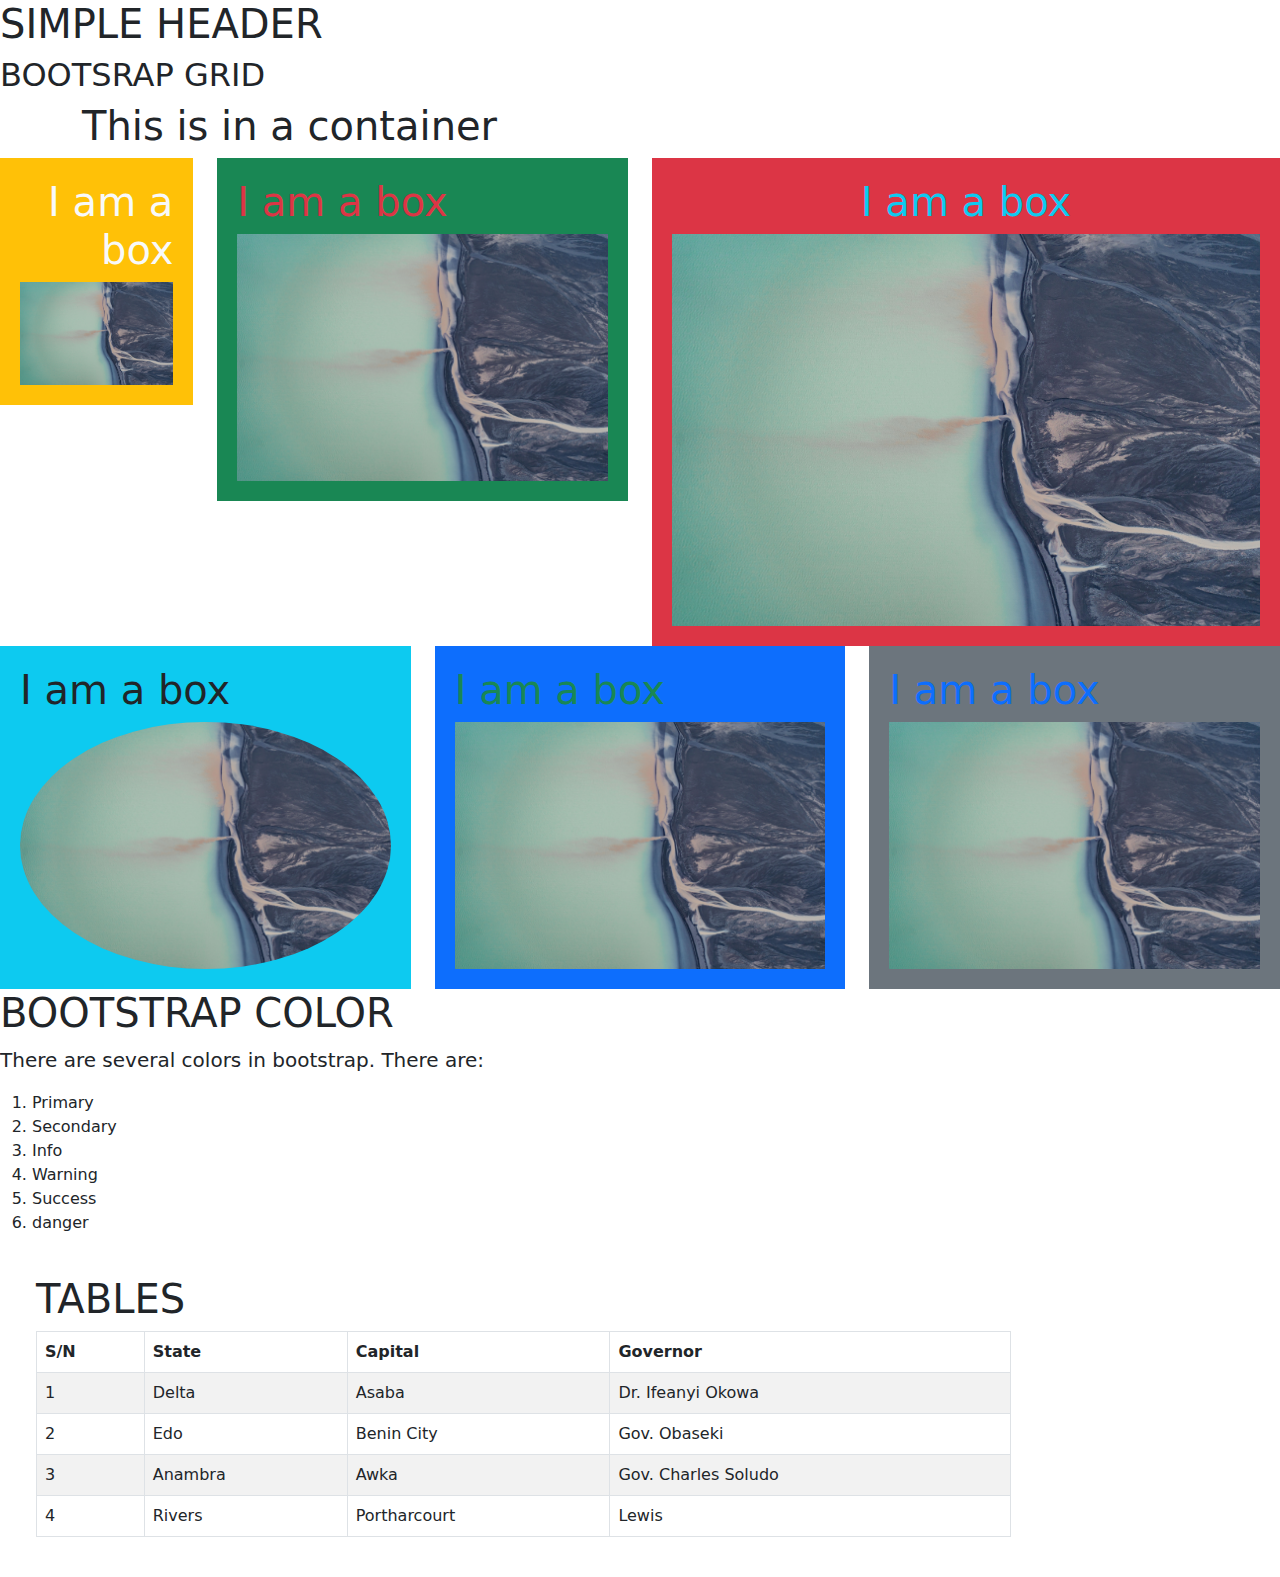
<file: index.html>
<!DOCTYPE html>
<html lang="en">
<head>
    <meta charset="UTF-8">
    <meta http-equiv="X-UA-Compatible" content="IE=edge">
    <meta name="viewport" content="width=device-width, initial-scale=1.0">
    <title>Bootstrap 1</title>
    <!-- CSS only -->
    <!-- <link href="https://cdn.jsdelivr.net/npm/bootstrap@5.2.2/dist/css/bootstrap.min.css" rel="stylesheet" integrity="sha384-Zenh87qX5JnK2Jl0vWa8Ck2rdkQ2Bzep5IDxbcnCeuOxjzrPF/et3URy9Bv1WTRi" crossorigin="anonymous"> -->
    <link rel="stylesheet" href="CSS/bootstrap.min.css">
    <link rel="stylesheet" href="style.css">
</head>
<body>
   <h1>SIMPLE HEADER</h1>
   <h2>BOOTSRAP GRID</h2>
   <div class="container">
    <h1>This is in a container</h1>
   </div>
   <div class="container-fluid-">
    <div class="row">
        <div class="col-2">
            <div class="box bg-warning">
                <h1 class="text-light text-end">I am a box</h1>
                <img src="landscape.jpg" alt="" class="img-fluid">
            </div>
        </div>
        <div class="col-4">
            <div class="box bg-success">
                <h1 class="text-danger text-start">I am a box</h1>
                <img src="landscape.jpg" alt="" class="img-fluid">
            </div>
        </div>
        <div class="col-6">
            <div class="box bg-danger">
                <h1 class="text-info text-center">I am a box</h1>
                <img src="landscape.jpg" alt="" class="img-fluid">
            </div>
        </div>
    </div>
    <div class="row">
        <div class="col-md-4 col-sm-12">
            <div class="box bg-info">
                <h1 class="text-seconday">I am a box</h1>
                <img src="landscape.jpg" alt="" class="img-fluid rounded-circle">
            </div>
        </div>
        <div class="col-md-4 col-sm-12">
            <div class="box bg-primary">
                <h1 class="text-success">I am a box</h1>
                <img src="landscape.jpg" alt="" class="img-fluid">
            </div>
        </div>
        <div class="col-md-4 col-sm-12">
            <div class="box bg-secondary">
                <h1 class="text-primary">I am a box</h1>
                <img src="landscape.jpg" alt="" class="img-fluid">
            </div>
        </div>
    </div>
    
        <h1>BOOTSTRAP COLOR</h1>
        <p class="lead">There are several colors in bootstrap. There are:</p>
        <ol>
            <li>Primary</li>
            <li>Secondary</li>
            <li>Info</li>
            <li>Warning</li>
            <li>Success</li>
            <li>danger</li>
        </ol>
    <div class="row container-fluid">
        <div class="col-10">
            <div class="p-4">
                <h1>TABLES</h1>
                <table class="table table-striped table-hover table-bordered table-responsive-md">
                    <thead>
                        <tr>
                            <th>S/N</th>
                            <th>State</th>
                            <th>Capital</th>
                            <th>Governor</th>
                        </tr>
                    </thead>
                    <tbody>
                        <tr>
                            <td>1</td>
                            <td>Delta</td>
                            <td>Asaba</td>
                            <td>Dr. Ifeanyi Okowa</td>
                        </tr>
                        <tr>
                            <td>2</td>
                            <td>Edo</td>
                            <td>Benin City</td>
                            <td>Gov. Obaseki</td>
                        </tr>
                        <tr>
                            <td>3</td>
                            <td>Anambra</td>
                            <td>Awka</td>
                            <td>Gov. Charles Soludo</td>
                        </tr>
                        <tr>
                            <td>4</td>
                            <td>Rivers</td>
                            <td>Portharcourt</td>
                            <td>Lewis</td>
                        </tr>
                    </tbody>
                </table>
            </div>
        </div>

    </div>
</div>
   
    
    
    
    <!-- JavaScript Bundle with Popper -->
    <!-- <script src="https://cdn.jsdelivr.net/npm/bootstrap@5.2.2/dist/js/bootstrap.bundle.min.js" integrity="sha384-OERcA2EqjJCMA+/3y+gxIOqMEjwtxJY7qPCqsdltbNJuaOe923+mo//f6V8Qbsw3" crossorigin="anonymous"></script> -->
    <script src="js/bootstrap.min.js"></script>
</body>
</html>
</file>
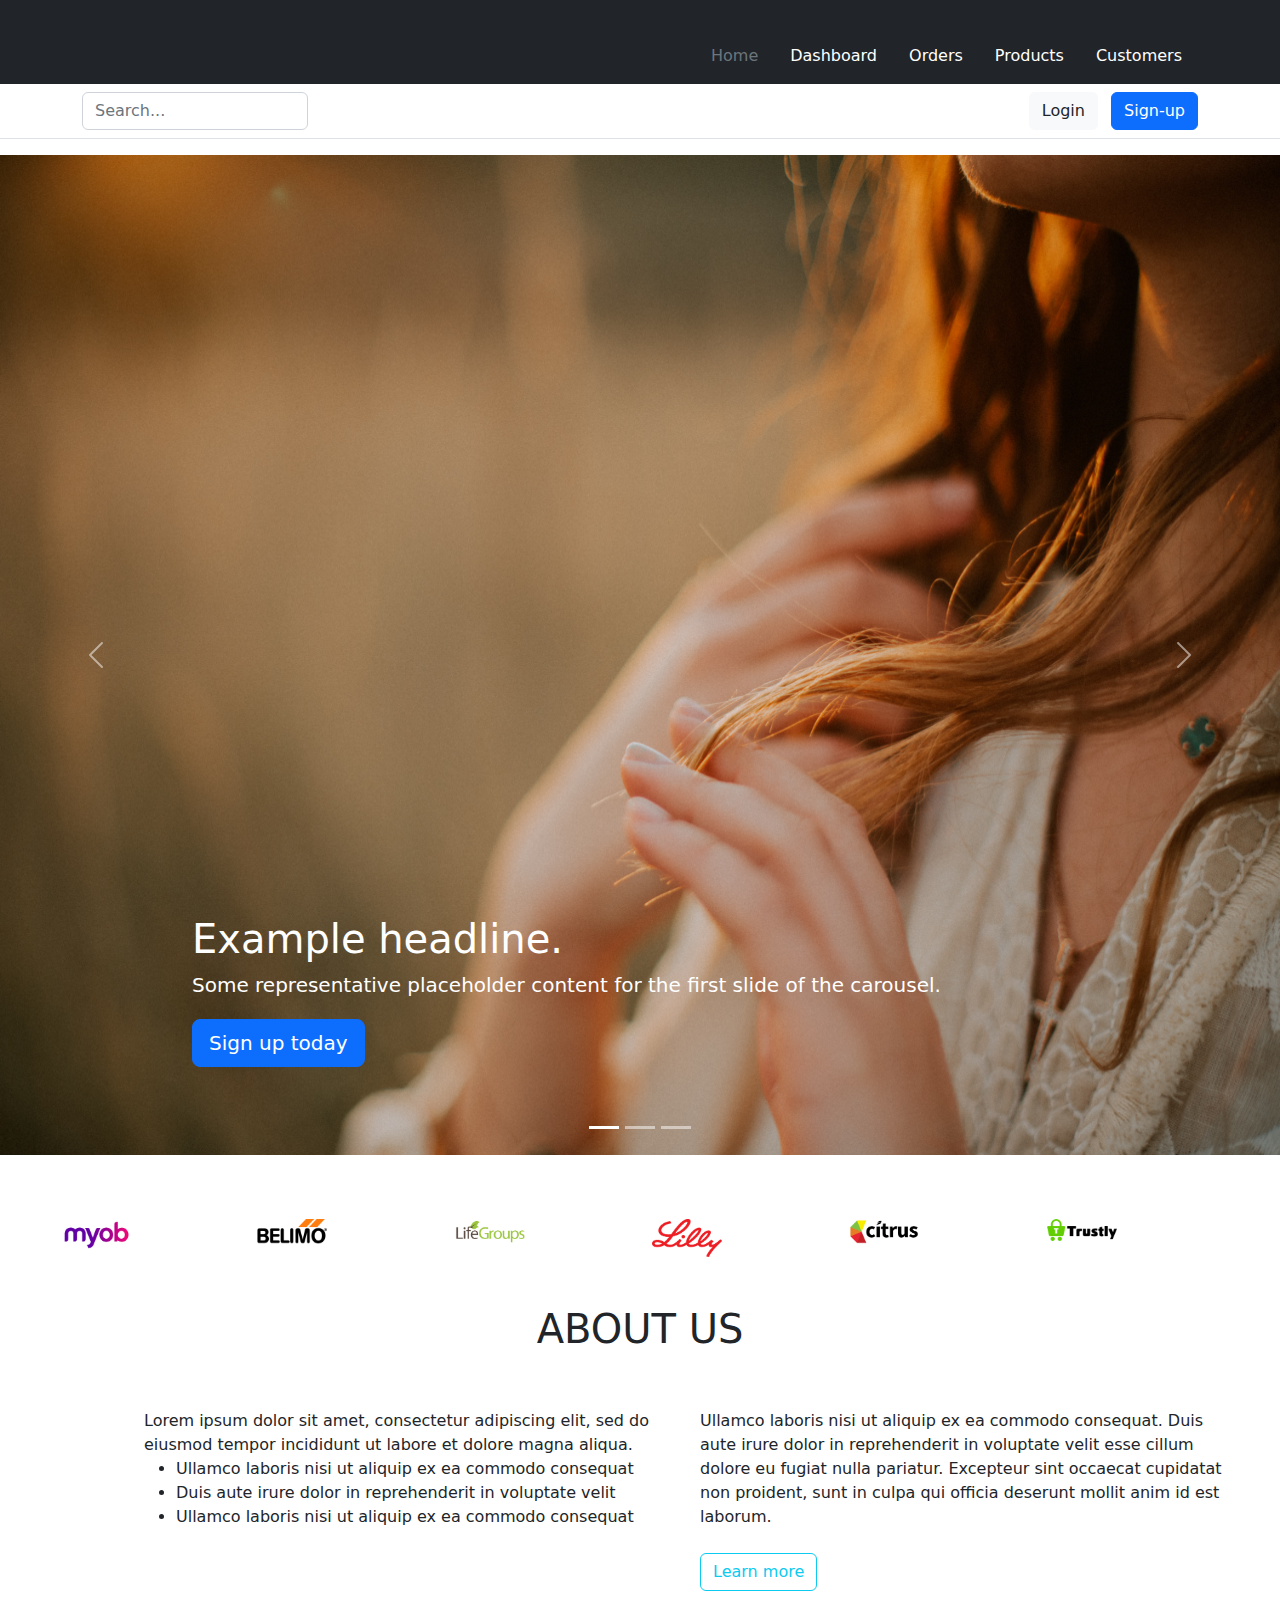
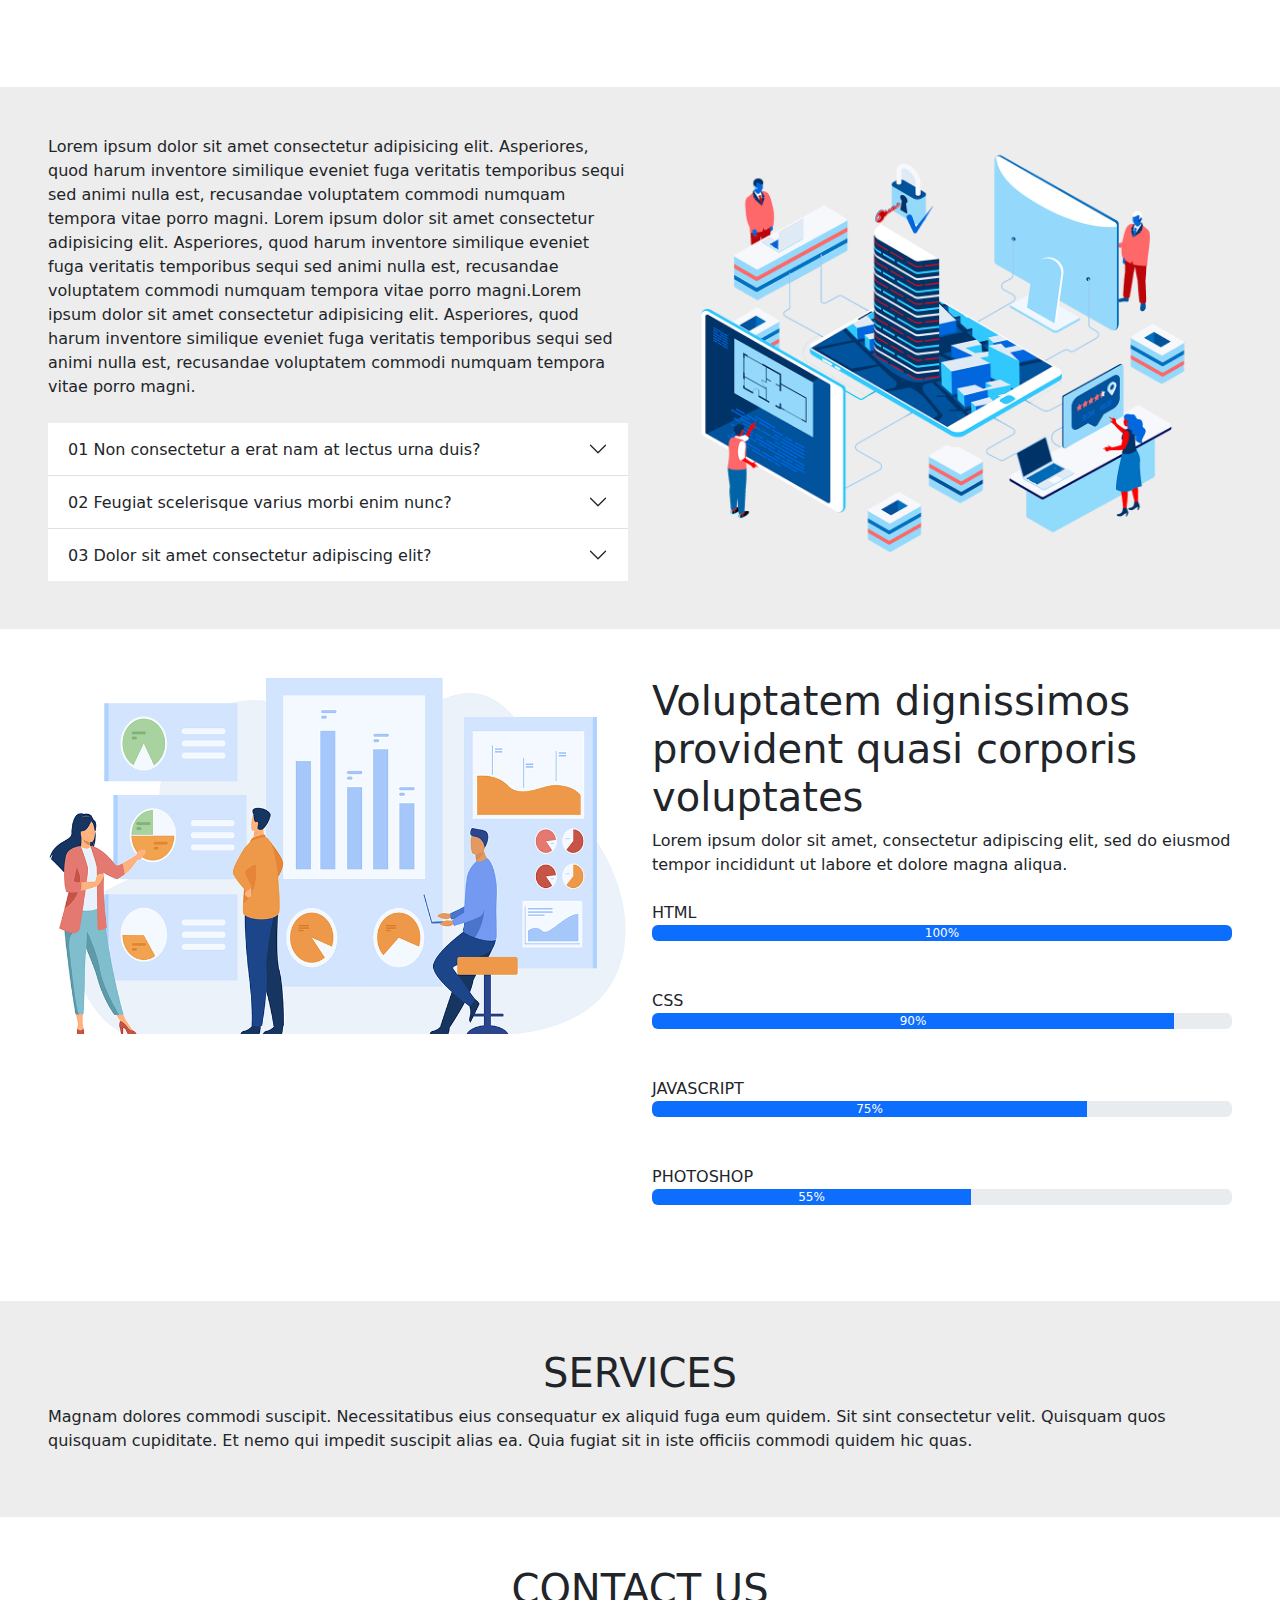
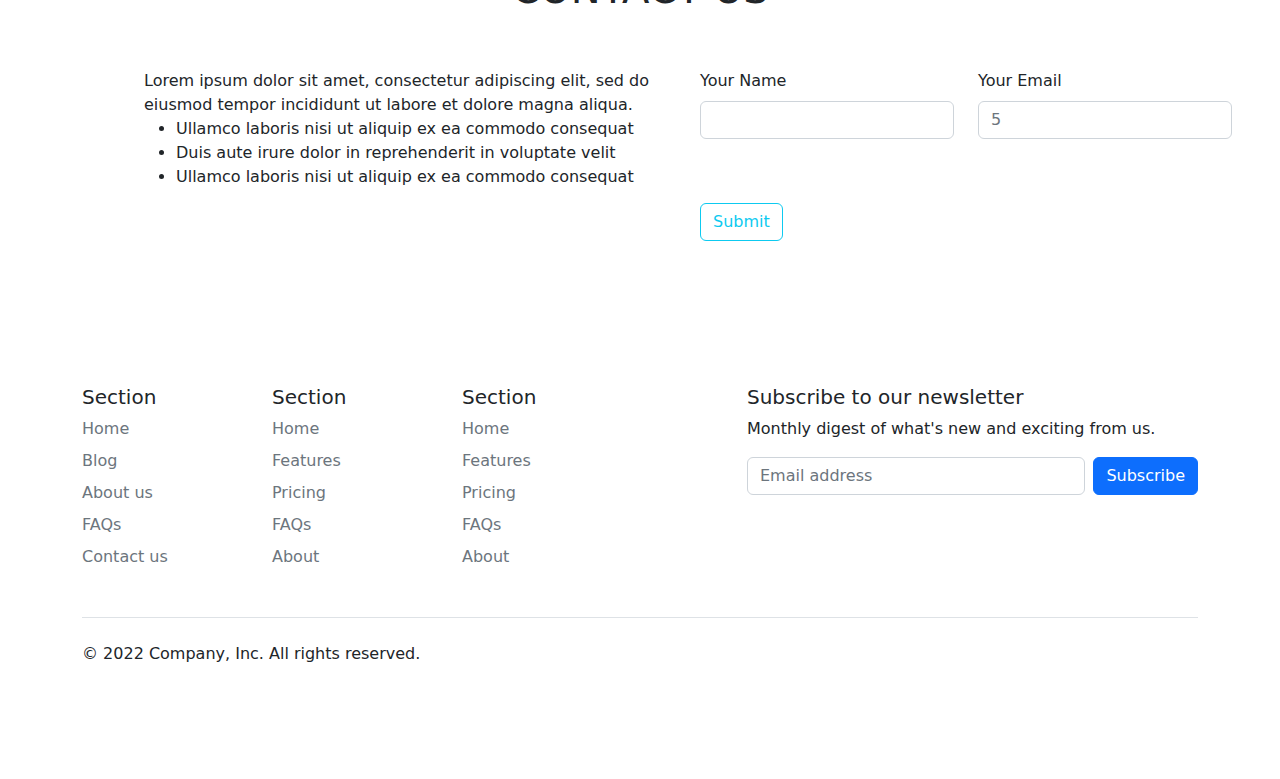
<file: bootstrap_classwork.html>
<html lang="en">
<head>
    <meta charset="UTF-8">
    <meta http-equiv="X-UA-Compatible" content="IE=edge">
    <meta name="viewport" content="width=device-width, initial-scale=1.0">
    <title>Landing Page</title>
    <link rel="stylesheet" href="/CSS/bootstrap.min.css">
    <link rel="stylesheet" href="style2.css">
</head>
<body>
    
    <!-- beginning of header -->
    <header>
        <div class="px-3 py-2 text-bg-dark">
          <div class="container">
            <div class="d-flex flex-wrap align-items-center justify-content-center justify-content-lg-start">
              <a href="/" class="d-flex align-items-center my-2 my-lg-0 me-lg-auto text-white text-decoration-none">
                <svg class="bi me-2" width="40" height="32" role="img" aria-label="Bootstrap"><use xlink:href="#bootstrap"/></svg>
              </a>
    
              <ul class="nav col-12 col-lg-auto my-2 justify-content-center my-md-0 text-small">
                <li>
                  <a href="#" class="nav-link text-secondary">
                    <svg class="bi d-block mx-auto mb-1" width="24" height="24"><use xlink:href="#home"/></svg>
                    Home
                  </a>
                </li>
                <li>
                  <a href="#" class="nav-link text-white">
                    <svg class="bi d-block mx-auto mb-1" width="24" height="24"><use xlink:href="#speedometer2"/></svg>
                    Dashboard
                  </a>
                </li>
                <li>
                  <a href="#" class="nav-link text-white">
                    <svg class="bi d-block mx-auto mb-1" width="24" height="24"><use xlink:href="#table"/></svg>
                    Orders
                  </a>
                </li>
                <li>
                  <a href="#" class="nav-link text-white">
                    <svg class="bi d-block mx-auto mb-1" width="24" height="24"><use xlink:href="#grid"/></svg>
                    Products
                  </a>
                </li>
                <li>
                  <a href="#" class="nav-link text-white">
                    <svg class="bi d-block mx-auto mb-1" width="24" height="24"><use xlink:href="#people-circle"/></svg>
                    Customers
                  </a>
                </li>
              </ul>
            </div>
          </div>
        </div>
        <div class="px-3 py-2 border-bottom mb-3">
          <div class="container d-flex flex-wrap justify-content-center">
            <form class="col-12 col-lg-auto mb-2 mb-lg-0 me-lg-auto" role="search">
              <input type="search" class="form-control" placeholder="Search..." aria-label="Search">
            </form>
    
            <div class="text-end">
              <button type="button" class="btn btn-light text-dark me-2">Login</button>
              <button type="button" class="btn btn-primary">Sign-up</button>
            </div>
          </div>
        </div>
    </header>
    <!-- ending of header -->

    <!-- beginning of carousel -->
    <div id="myCarousel" class="carousel slide" data-bs-ride="carousel">
        <div class="carousel-indicators">
          <button type="button" data-bs-target="#myCarousel" data-bs-slide-to="0" class="active" aria-current="true" aria-label="Slide 1"></button>
          <button type="button" data-bs-target="#myCarousel" data-bs-slide-to="1" aria-label="Slide 2"></button>
          <button type="button" data-bs-target="#myCarousel" data-bs-slide-to="2" aria-label="Slide 3"></button>
        </div>
        <div class="carousel-inner">
          <div class="carousel-item active">
            <!-- <svg class="bd-placeholder-img" width="100%" height="100%" xmlns="http://www.w3.org/2000/svg" aria-hidden="true" preserveAspectRatio="xMidYMid slice" focusable="false"><rect width="100%" height="100%" fill="#777"/></svg> -->
            <img src="/images/slide2.jpg" alt="" class="bd-placeholder-img" width="100%" height="100%">
    
            <div class="container">
              <div class="carousel-caption text-start">
                <h1>Example headline.</h1>
                <p>Some representative placeholder content for the first slide of the carousel.</p>
                <p><a class="btn btn-lg btn-primary" href="#">Sign up today</a></p>
              </div>
            </div>
          </div>
          <div class="carousel-item">
            <!-- <svg class="bd-placeholder-img" width="100%" height="100%" xmlns="http://www.w3.org/2000/svg" aria-hidden="true" preserveAspectRatio="xMidYMid slice" focusable="false"><rect width="100%" height="100%" fill="#777"/></svg> -->
            <img src="/images/slide4.jpg" alt="" class="bd-placeholder-img" width="100%" height="100%">
    
            <div class="container">
              <div class="carousel-caption">
                <h1>Another example headline.</h1>
                <p>Some representative placeholder content for the second slide of the carousel.</p>
                <p><a class="btn btn-lg btn-primary" href="#">Learn more</a></p>
              </div>
            </div>
          </div>
          <div class="carousel-item">
            <!-- <svg class="bd-placeholder-img" width="100%" height="100%" xmlns="http://www.w3.org/2000/svg" aria-hidden="true" preserveAspectRatio="xMidYMid slice" focusable="false"><rect width="100%" height="100%" fill="#777"/></svg> -->
            <img src="/images/slide1.jpg" alt="" class="bd-placeholder-img" width="100%" height="100%">
    
            <div class="container">
              <div class="carousel-caption text-end">
                <h1>One more for good measure.</h1>
                <p>Some representative placeholder content for the third slide of this carousel.</p>
                <p><a class="btn btn-lg btn-primary" href="#">Browse gallery</a></p>
              </div>
            </div>
          </div>
        </div>
        <button class="carousel-control-prev" type="button" data-bs-target="#myCarousel" data-bs-slide="prev">
          <span class="carousel-control-prev-icon" aria-hidden="true"></span>
          <span class="visually-hidden">Previous</span>
        </button>
        <button class="carousel-control-next" type="button" data-bs-target="#myCarousel" data-bs-slide="next">
          <span class="carousel-control-next-icon" aria-hidden="true"></span>
          <span class="visually-hidden">Next</span>
        </button>
    </div>
    <!-- ending of carousel -->

    <!-- beginning of sponsors -->
    <div class="container-fluid">
      <div class="row px-5">
          <div class="col-md-2 col-sm-6">
            <img src="/images/myob.png" alt="" class="img-fluid" width="70px">
          </div>
          <div class="col-md-2 col-sm-6">
            <img src="/images/belimo.png" alt="" class="img-fluid" width="70px">
          </div>
          <div class="col-md-2 col-sm-6">
            <img src="/images/lifegroups.png" alt="" class="img-fluid" width="70px">
          </div>
          <div class="col-md-2 col-sm-6">
            <img src="/images/lilly.png" alt="" class="img-fluid" width="70px">
          </div>
          <div class="col-md-2 col-sm-6">
            <img src="/images/citrus.png" alt="" class="img-fluid" width="70px">
          </div>
          <div class="col-md-2 col-sm-6">
            <img src="/images/trusty.png" alt="" class="img-fluid" width="70px">
          </div>
      </div>
    </div>
    <!-- ending of sponsors -->

    <!-- ABOUT US -->
    <div class="container-fluid p-5">
      <div class="row">
        <div class="col-md-12 col-sm-12">
          <h1 class="text-center">ABOUT US</h1>
        </div>
        <div class="row ms-5 p-5">
          <div class="col-md-6 col-sm-12">
            Lorem ipsum dolor sit amet, consectetur adipiscing elit, sed do eiusmod tempor incididunt ut labore et dolore magna aliqua.
            <ul>
             <li>Ullamco laboris nisi ut aliquip ex ea commodo consequat</li>
            <li>Duis aute irure dolor in reprehenderit in voluptate velit</li>
            <li>Ullamco laboris nisi ut aliquip ex ea commodo consequat</li>
            </ul>
          </div>
          <div class="col-md-6 col-sm-12">
            Ullamco laboris nisi ut aliquip ex ea commodo consequat. Duis aute irure dolor in reprehenderit in voluptate velit esse cillum dolore eu fugiat nulla pariatur. Excepteur sint occaecat cupidatat non proident, sunt in culpa qui officia deserunt mollit anim id est laborum.<br><br>
            <button class="btn btn-outline-info">Learn more</button>
          </div>
        </div>
      </div>
    </div>
    <!-- ABOUT US -->

    <!-- BEGINNING COMPANY WORKSPACE -->
    <div class="container-fluid bg p-5">
      <div class="row">
        <div class="col-md-6 col-sm-12">
          Lorem ipsum dolor sit amet consectetur adipisicing elit. Asperiores, quod harum inventore similique eveniet fuga veritatis temporibus sequi sed animi nulla est, recusandae voluptatem commodi numquam tempora vitae porro magni.
          Lorem ipsum dolor sit amet consectetur adipisicing elit. Asperiores, quod harum inventore similique eveniet fuga veritatis temporibus sequi sed animi nulla est, recusandae voluptatem commodi numquam tempora vitae porro magni.Lorem ipsum dolor sit amet consectetur adipisicing elit. Asperiores, quod harum inventore similique eveniet fuga veritatis temporibus sequi sed animi nulla est, recusandae voluptatem commodi numquam tempora vitae porro magni.<br><br>
          <div class="accordion accordion-flush" id="accordionFlushExample">
            <div class="accordion-item">
              <h2 class="accordion-header" id="flush-headingOne">
                <button class="accordion-button collapsed" type="button" data-bs-toggle="collapse" data-bs-target="#flush-collapseOne" aria-expanded="false" aria-controls="flush-collapseOne">
                  01 Non consectetur a erat nam at lectus urna duis? 
                </button>
              </h2>
              <div id="flush-collapseOne" class="accordion-collapse collapse" aria-labelledby="flush-headingOne" data-bs-parent="#accordionFlushExample">
                <div class="accordion-body">Feugiat pretium nibh ipsum consequat. Tempus iaculis urna id volutpat lacus laoreet non curabitur gravida. Venenatis lectus magna fringilla urna porttitor rhoncus dolor purus non</div>
              </div>
            </div>
            <div class="accordion-item">
              <h2 class="accordion-header" id="flush-headingTwo">
                <button class="accordion-button collapsed" type="button" data-bs-toggle="collapse" data-bs-target="#flush-collapseTwo" aria-expanded="false" aria-controls="flush-collapseTwo">
                  02 Feugiat scelerisque varius morbi enim nunc? 
                </button>
              </h2>
              <div id="flush-collapseTwo" class="accordion-collapse collapse" aria-labelledby="flush-headingTwo" data-bs-parent="#accordionFlushExample">
                <div class="accordion-body">Placeholder content for this accordion, which is intended to demonstrate the <code>.accordion-flush</code> class. This is the second item's accordion body. Let's imagine this being filled with some actual content.</div>
              </div>
            </div>
            <div class="accordion-item">
              <h2 class="accordion-header" id="flush-headingThree">
                <button class="accordion-button collapsed" type="button" data-bs-toggle="collapse" data-bs-target="#flush-collapseThree" aria-expanded="false" aria-controls="flush-collapseThree">
                  03 Dolor sit amet consectetur adipiscing elit? 
                </button>
              </h2>
              <div id="flush-collapseThree" class="accordion-collapse collapse" aria-labelledby="flush-headingThree" data-bs-parent="#accordionFlushExample">
                <div class="accordion-body">Placeholder content for this accordion, which is intended to demonstrate the <code>.accordion-flush</code> class. This is the third item's accordion body. Nothing more exciting happening here in terms of content, but just filling up the space to make it look, at least at first glance, a bit more representative of how this would look in a real-world application.</div>
              </div>
            </div>
          </div>
        </div>
        <div class="col-md-6 col-sm-12">
          <img src="/images/why-us.png" alt="" class="img-fluid">
        </div>
      </div>
    </div>
    <!-- ENDING COMPANY WORKSPACE -->

    <div class="container-fluid p-5">
      <div class="row">
        <div class="col-md-6 col-sm-12">
          <img src="/images/progress_bar.png" alt="" class="img-fluid">
        </div>
        <div class="col-md-6 col-sm-12">
          <h1>Voluptatem dignissimos provident quasi corporis voluptates</h1>

          Lorem ipsum dolor sit amet, consectetur adipiscing elit, sed do eiusmod tempor incididunt ut labore et dolore magna aliqua.<br><br>
          HTML
          <div class="progress mb-5">
            <div class="progress-bar" role="progressbar" aria-label="Example with label" style="width: 100%;" aria-valuenow="100" aria-valuemin="0" aria-valuemax="100">100%</div>
          </div>
          CSS
          <div class="progress mb-5">
            <div class="progress-bar" role="progressbar" aria-label="Example with label" style="width: 90%;" aria-valuenow="90" aria-valuemin="0" aria-valuemax="100">90%</div>
          </div>
          JAVASCRIPT
          <div class="progress mb-5">
            <div class="progress-bar" role="progressbar" aria-label="Example with label" style="width: 75%;" aria-valuenow="75" aria-valuemin="0" aria-valuemax="100">75%</div>
          </div>
          PHOTOSHOP
          <div class="progress mb-5">
            <div class="progress-bar" role="progressbar" aria-label="Example with label" style="width: 55%;" aria-valuenow="55" aria-valuemin="0" aria-valuemax="100">55%</div>
          </div>
        </div>
      </div>
    </div>

    <!-- SERVICES -->
    <div class="container-fluid p-5 bg">
      <div class="row">
        <div class="col-md-12 col-sm-12">
          <h1 class="text-center">SERVICES</h1>
          <P>Magnam dolores commodi suscipit. Necessitatibus eius consequatur ex aliquid fuga eum quidem. Sit sint consectetur velit. Quisquam quos quisquam cupiditate. Et nemo qui impedit suscipit alias ea. Quia fugiat sit in iste officiis commodi quidem hic quas.</P>
        </div>
      </div>
    </div>
    <!-- SERVICES -->

    <div class="container-fluid p-5">
      <div class="row">
        <div class="col-md-12 col-sm-12">
          <h1 class="text-center">CONTACT US</h1>
        </div>
        <div class="row ms-5 p-5">
          <div class="col-md-6 col-sm-12">
            Lorem ipsum dolor sit amet, consectetur adipiscing elit, sed do eiusmod tempor incididunt ut labore et dolore magna aliqua.
            <ul>
             <li>Ullamco laboris nisi ut aliquip ex ea commodo consequat</li>
            <li>Duis aute irure dolor in reprehenderit in voluptate velit</li>
            <li>Ullamco laboris nisi ut aliquip ex ea commodo consequat</li>
            </ul>
          </div>
          <div class="col-md-6 col-sm-12">
            <div class="row">
              <div class="col-md-6">
                <div class="mb-3">
                  <label for="name" class="form-label">Your Name</label>
                  <input type="name" class="form-control" id="name" name="name" placeholder="">
              </div>
              </div>
              <div class="col-md-6">
                <div class="mb-3">
                  <label for="email" class="form-label">Your Email</label>
                  <input type="email" class="form-control" id="email" name="name" placeholder="5">
              </div>
              </div>
            </div>
            <br><br>
            <button class="btn btn-outline-info">Submit</button>
          </div>
        </div>
      </div>
    </div>

    <!-- beginning of footer -->
    <div class="container">
        <footer class="py-5">
          <div class="row">
            <div class="col-6 col-md-2 mb-3">
              <h5>Section</h5>
              <ul class="nav flex-column">
                <li class="nav-item mb-2"><a href="#" class="nav-link p-0 text-muted">Home</a></li>
                <li class="nav-item mb-2"><a href="#" class="nav-link p-0 text-muted">Blog</a></li>
                <li class="nav-item mb-2"><a href="#" class="nav-link p-0 text-muted">About us</a></li>
                <li class="nav-item mb-2"><a href="#" class="nav-link p-0 text-muted">FAQs</a></li>
                <li class="nav-item mb-2"><a href="#" class="nav-link p-0 text-muted">Contact us</a></li>
              </ul>
            </div>
      
            <div class="col-6 col-md-2 mb-3">
              <h5>Section</h5>
              <ul class="nav flex-column">
                <li class="nav-item mb-2"><a href="#" class="nav-link p-0 text-muted">Home</a></li>
                <li class="nav-item mb-2"><a href="#" class="nav-link p-0 text-muted">Features</a></li>
                <li class="nav-item mb-2"><a href="#" class="nav-link p-0 text-muted">Pricing</a></li>
                <li class="nav-item mb-2"><a href="#" class="nav-link p-0 text-muted">FAQs</a></li>
                <li class="nav-item mb-2"><a href="#" class="nav-link p-0 text-muted">About</a></li>
              </ul>
            </div>
      
            <div class="col-6 col-md-2 mb-3">
              <h5>Section</h5>
              <ul class="nav flex-column">
                <li class="nav-item mb-2"><a href="#" class="nav-link p-0 text-muted">Home</a></li>
                <li class="nav-item mb-2"><a href="#" class="nav-link p-0 text-muted">Features</a></li>
                <li class="nav-item mb-2"><a href="#" class="nav-link p-0 text-muted">Pricing</a></li>
                <li class="nav-item mb-2"><a href="#" class="nav-link p-0 text-muted">FAQs</a></li>
                <li class="nav-item mb-2"><a href="#" class="nav-link p-0 text-muted">About</a></li>
              </ul>
            </div>
      
            <div class="col-md-5 offset-md-1 mb-3">
              <form>
                <h5>Subscribe to our newsletter</h5>
                <p>Monthly digest of what's new and exciting from us.</p>
                <div class="d-flex flex-column flex-sm-row w-100 gap-2">
                  <label for="newsletter1" class="visually-hidden">Email address</label>
                  <input id="newsletter1" type="text" class="form-control" placeholder="Email address">
                  <button class="btn btn-primary" type="button">Subscribe</button>
                </div>
              </form>
            </div>
          </div>
      
          <div class="d-flex flex-column flex-sm-row justify-content-between py-4 my-4 border-top">
            <p>&copy; 2022 Company, Inc. All rights reserved.</p>
            <ul class="list-unstyled d-flex">
              <li class="ms-3"><a class="link-dark" href="#"><svg class="bi" width="24" height="24"><use xlink:href="#twitter"/></svg></a></li>
              <li class="ms-3"><a class="link-dark" href="#"><svg class="bi" width="24" height="24"><use xlink:href="#instagram"/></svg></a></li>
              <li class="ms-3"><a class="link-dark" href="#"><svg class="bi" width="24" height="24"><use xlink:href="#facebook"/></svg></a></li>
            </ul>
          </div>
        </footer>
    </div>
    <!-- ending of footer -->
</body>
<script src="/js/bootstrap.min.js"></script>
</html>
</file>
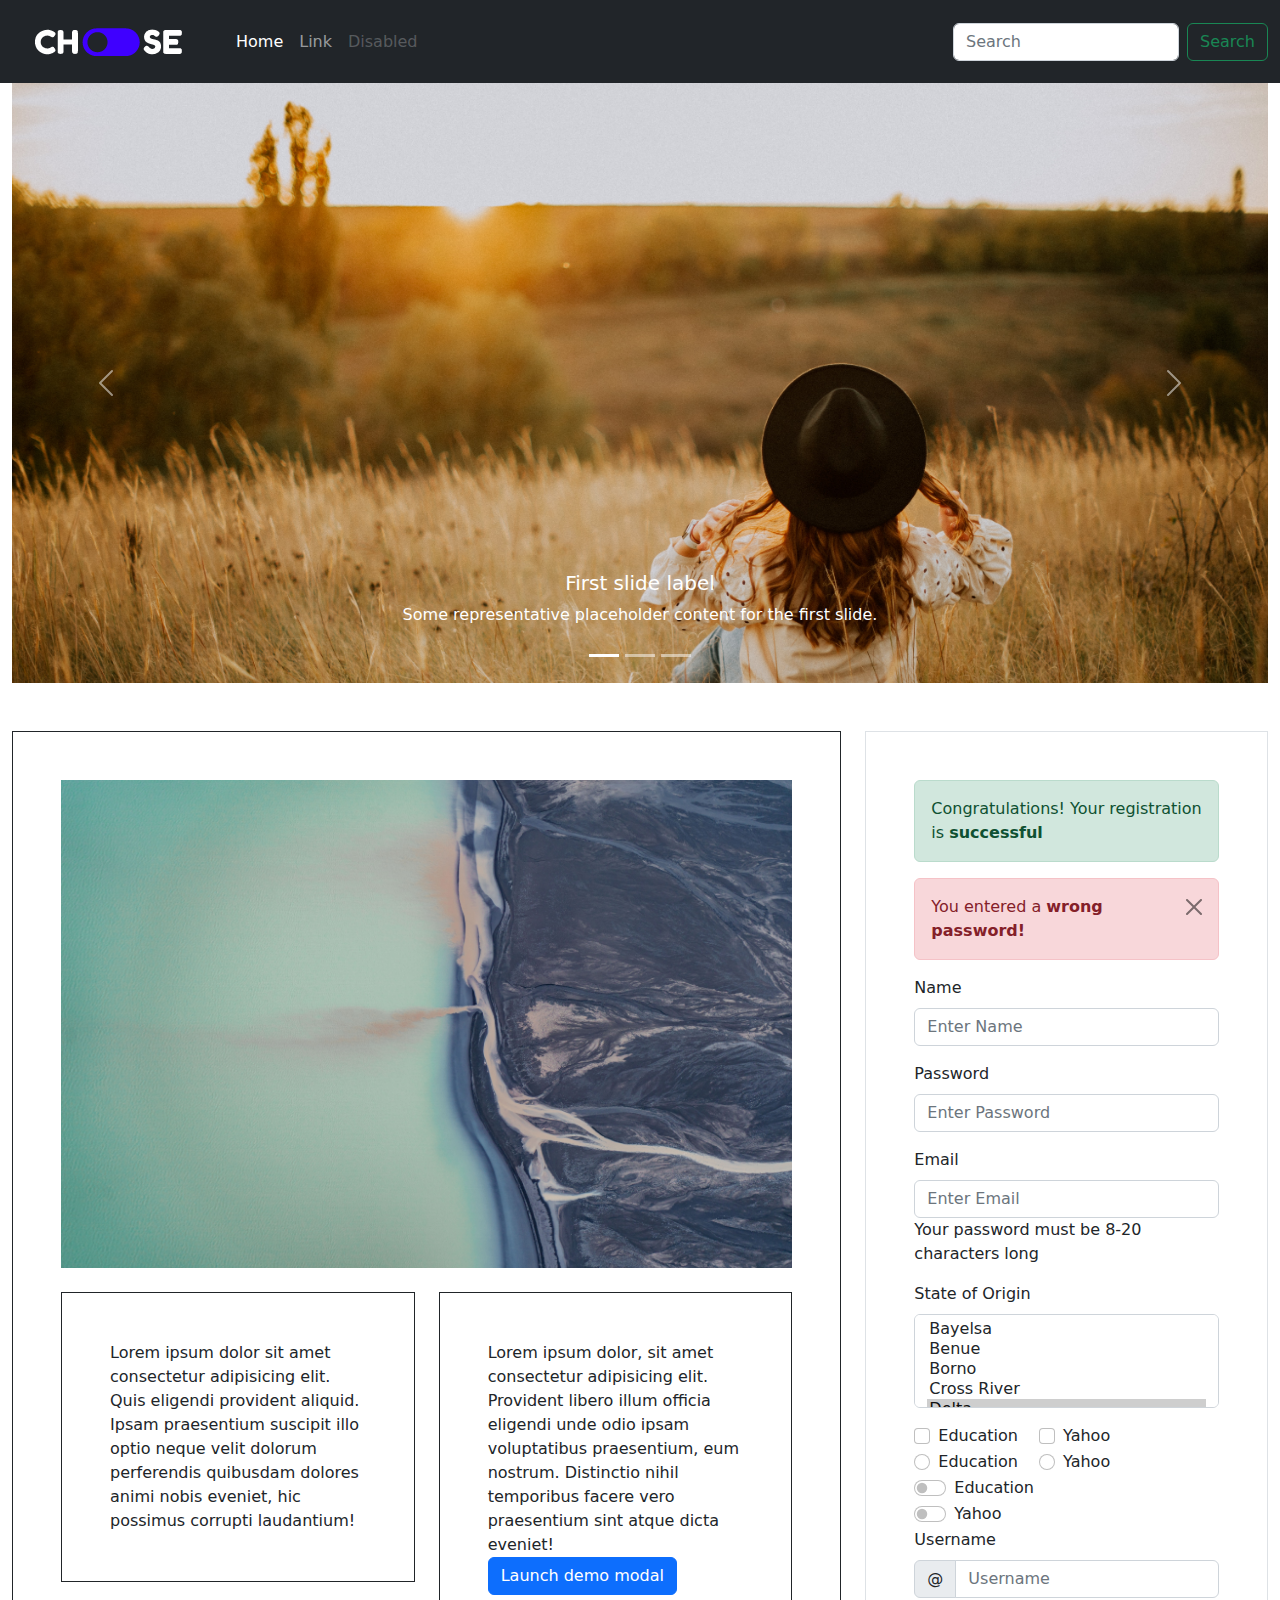
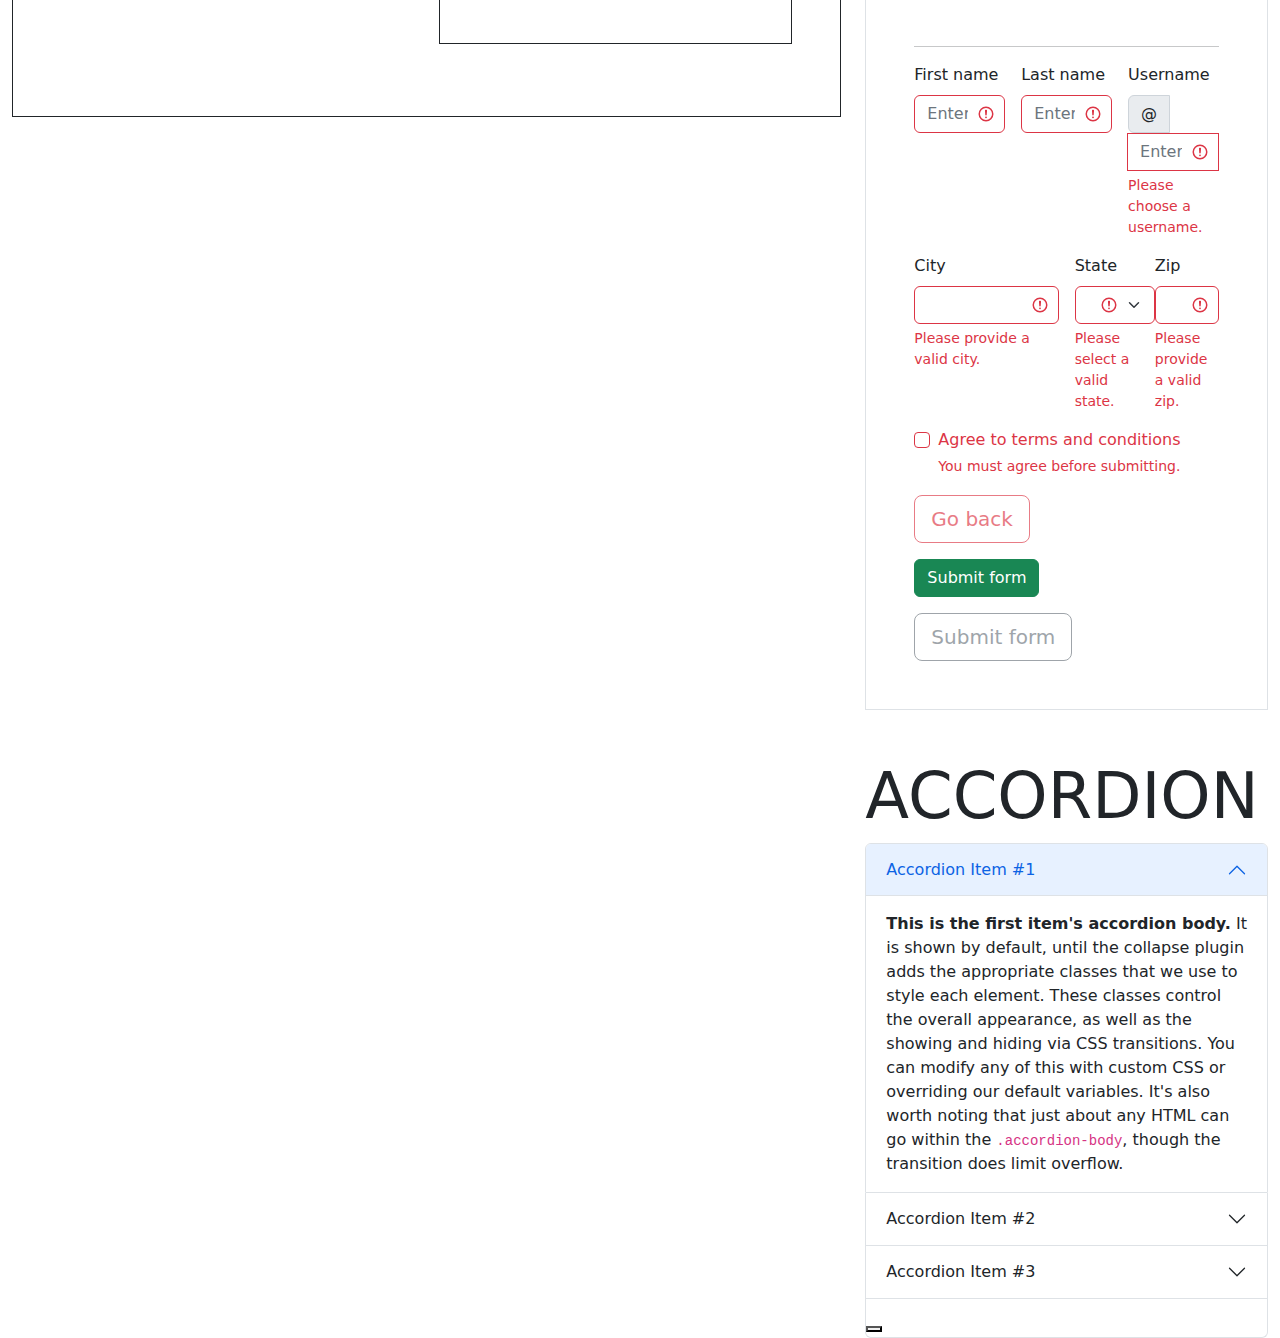
<file: bootstrap_layout.html>
<!DOCTYPE html>
<html lang="en">
<head>
    <meta charset="UTF-8">
    <meta http-equiv="X-UA-Compatible" content="IE=edge">
    <meta name="viewport" content="width=device-width, initial-scale=1.0">
    <title>Bootstrap Layout</title>
    <link rel="stylesheet" href="/CSS/bootstrap.min.css">
    <link rel="stylesheet" href="carousel_adjustment.css">
</head>
<body>
  
    <div class="container-fluid">
            <div class="row">

              <!-- beginning of modal -->

              <!-- Modal -->
              <div class="modal fade" id="exampleModal" tabindex="-1" aria-labelledby="exampleModalLabel" aria-hidden="true">
                <div class="modal-dialog">
                  <div class="modal-content">
                    <div class="modal-header">
                      <h1 class="modal-title fs-5" id="exampleModalLabel">Modal title</h1>
                      <button type="button" class="btn-close" data-bs-dismiss="modal" aria-label="Close"></button>
                    </div>
                    <div class="modal-body">
                      Hello! This is a modal 
                    </div>
                    <div class="modal-footer">
                      <button type="button" class="btn btn-secondary" data-bs-dismiss="modal">Close</button>
                      <button type="button" class="btn btn-primary">Save changes</button>
                    </div>
                  </div>
                </div>
              </div>

              <!-- beginning of navbar -->
              <nav class="navbar navbar-expand-lg navbar-dark bg-dark">
                <div class="container-fluid">
                  <button class="navbar-toggler" type="button" data-bs-toggle="collapse" data-bs-target="#navbarTogglerDemo01" aria-controls="navbarTogglerDemo01" aria-expanded="false" aria-label="Toggle navigation">
                    <span class="navbar-toggler-icon"></span>
                  </button>
                  <div class="collapse navbar-collapse" id="navbarTogglerDemo01">
                    <a class="navbar-brand" href="#"><img src="/images/logo_1.png" class="img-fluid"></a>
                    <ul class="navbar-nav me-auto mb-2 mb-lg-0">
                      <li class="nav-item">
                        <a class="nav-link active" aria-current="page" href="#">Home</a>
                      </li>
                      <li class="nav-item">
                        <a class="nav-link" href="#">Link</a>
                      </li>
                      <li class="nav-item">
                        <a class="nav-link disabled">Disabled</a>
                      </li>
                    </ul>
                    <form class="d-flex" role="search">
                      <input class="form-control me-2" type="search" placeholder="Search" aria-label="Search">
                      <button class="btn btn-outline-success" type="submit">Search</button>
                    </form>
                  </div>
                </div>
              </nav>
              <!-- end of navbar -->

              <!--beginning of carousel-->
              <div class="col-md-12">
                <div class="boredr border-dark">
                  <div id="carouselExampleCaptions" class="carousel slide carousel_height" data-bs-ride="carousel">
                    <div class="carousel-indicators">
                      <button type="button" data-bs-target="#carouselExampleCaptions" data-bs-slide-to="0" class="active" aria-current="true" aria-label="Slide 1"></button>
                      <button type="button" data-bs-target="#carouselExampleCaptions" data-bs-slide-to="1" aria-label="Slide 2"></button>
                      <button type="button" data-bs-target="#carouselExampleCaptions" data-bs-slide-to="2" aria-label="Slide 3"></button>
                    </div>
                    <div class="carousel-inner carousel_height">
                      <div class="carousel-item active carousel_height" data-bs-interval="2000">
                        <img src="/images/slide1.jpg" class="d-block w-100" alt="...">
                        <div class="carousel-caption d-none d-md-block">
                          <h5>First slide label</h5>
                          <p>Some representative placeholder content for the first slide.</p>
                        </div>
                      </div>
                      <div class="carousel-item carousel_height" data-bs-interval="2000">
                        <img src="/images/slide2.jpg" class="d-block w-100" alt="...">
                        <div class="carousel-caption d-none d-md-block">
                          <h5>Second slide label</h5>
                          <p>Some representative placeholder content for the second slide.</p>
                        </div>
                      </div>
                      <div class="carousel-item carousel_height" data-bs-interval="2000">
                        <img src="/images/slide3.jpg" class="d-block w-100" alt="...">
                        <div class="carousel-caption d-none d-md-block">
                          <h5>Third slide label</h5>
                          <p>Some representative placeholder content for the third slide.</p>
                        </div>
                      </div>
                    </div>
                    <button class="carousel-control-prev" type="button" data-bs-target="#carouselExampleCaptions" data-bs-slide="prev">
                      <span class="carousel-control-prev-icon" aria-hidden="true"></span>
                      <span class="visually-hidden">Previous</span>
                    </button>
                    <button class="carousel-control-next" type="button" data-bs-target="#carouselExampleCaptions" data-bs-slide="next">
                      <span class="carousel-control-next-icon" aria-hidden="true"></span>
                      <span class="visually-hidden">Next</span>
                    </button>
                  </div>
                </div>
              </div>
              <!-- end of carousel -->

                <div class="col-md-8">
                    <div class="my-5 p-5 border border-dark">
                        <img src="landscape.jpg" alt="" class="img-fluid">
                            <div class="row my-4">
                                <div class="col-6">
                                    <div class="p-5 border border-dark">
                                            Lorem ipsum dolor sit amet consectetur adipisicing elit. Quis eligendi provident aliquid. Ipsam praesentium suscipit illo optio neque velit dolorum perferendis quibusdam dolores animi nobis eveniet, hic possimus corrupti laudantium!
                                    </div>
                                </div>
                                <div class="col-6">
                                    <div class="p-5 border border-dark">
                                        Lorem ipsum dolor, sit amet consectetur adipisicing elit. Provident libero illum officia eligendi unde odio ipsam voluptatibus praesentium, eum nostrum. Distinctio nihil temporibus facere vero praesentium sint atque dicta eveniet!
                                        <!-- Button trigger modal -->
                                        <button type="button" class="btn btn-primary" data-bs-toggle="modal" data-bs-target="#exampleModal">
                                          Launch demo modal
                                        </button>
                                    </div>
                                </div>
                            </div>
                    </div>
                </div>
                <div class="col-md-4">
                    <div class="my-5 p-5 border">

                      <!--ALERT-->
                      <div class="alert alert-success">
                      Congratulations! Your registration is <strong>successful</strong>
                      </div>

                      <!--ALERT DISMISSIBLE-->
                      <div class="alert alert-danger alert-dismissible fade show" role="alert">
                        You entered a <strong>wrong password!</strong>
                        <button type="button" class="btn-close" data-bs-dismiss="alert" aria-label="close"></button>
                      </div>
                      <!--end of alert dismissible-->

                        <!-- beginning of forms -->
                        <form action="">
                            <div class="mb-3">
                                <label for="name" class="form-label">Name</label>
                                <input type="name" class="form-control" id="name" name="name" placeholder="Enter Name">
                            </div>
                            <div class="mb-3">
                                <label for="password" class="form-label">Password</label>
                                <input type="password" class="form-control" id="password" name="password" placeholder="Enter Password">
                            </div>
                            <div class="mb-3">
                                <label for="email" class="form-label">Email</label>
                                <input type="email" class="form-control" id="email" name="email" class="form-control" placeholder="Enter Email">
                                <div id="passwordHelpBlock form-text">
                                    Your password must be 8-20 characters long 
                                </div>
                            </div>
                            <div class="mb-3">
                                <label for="select" class="form-label">State of Origin</label>
                                <select name="state" id="select" class="form-select" multiple aria-label="multiple select example">
                                    <option value="Abia">Abia</option>
                                    <option value="Adamawa">Adamawa</option>
                                    <option value="">Akwa Ibom</option>
                                    <option value="">Anambra</option>
                                    <option value="">Bauchi</option>
                                    <option value="">Bayelsa</option>
                                    <option value="">Benue</option>
                                    <option value="">Borno</option>
                                    <option value="">Cross River</option>
                                    <option selected value="">Delta</option>
                                    <option value="">Ebonyi</option>
                                    <option value="">Edo</option>
                                </select>
                            </div>


                            <div class="form-check form-check-inline">
                                <label for="checkbox_education">Education</label>
                                <input type="checkbox" name="" id="checkbox_education" class="form-check-input">
                            </div>
                            <div class="form-check form-check-inline">
                                <label for="checkbox_yahoo">Yahoo</label>
                                <input type="checkbox" name="" id="checkbox_yahoo" class="form-check-input">
                            </div>


                            <div class="form-check form-check-inline">
                                <label for="radio_education">Education</label>
                                <input type="radio" name="choose_one" id="radio_education" class="form-check-input">
                            </div>
                            <div class="form-check form-check form-check-inline">
                                <label for="radio_yahoo">Yahoo</label>
                                <input type="radio" name="choose_one" id="radio_yahoo" class="form-check-input">
                            </div>


                            <div class="form-check form-switch">
                                <label for="switch_e">Education</label>
                                <input type="checkbox" name="" id="switch_e" class="form-check-input" role="switch">
                            </div>
                            <div class="form-check form-switch">
                                <label for="switch_y">Yahoo</label>
                                <input type="checkbox" name="" id="switch_y" class="form-check-input" role="switch">
                            </div>


                            <div class="mb-5">
                                <label for="username" class="form-label">Username</label>
                                <div class="input-group">
                                    <span class="input-group-text" id="username">@</span>
                                    <input type="text" class="form-control" placeholder="Username" aria-label="Username">
                                </div>
                            </div>
                        </form>
                        <hr>
                        
                        <form class="row g-3 was-validated">
                            <div class="col-md-4">
                              <label for="firstname" class="form-label">First name</label>
                              <input type="text" class="form-control" id="firstname" value="" required placeholder="Enter First Name">
                              <div class="valid-feedback">
                                Looks good!
                              </div>
                            </div>
                            <div class="col-md-4">
                              <label for="lastname" class="form-label">Last name</label>
                              <input type="text" class="form-control" id="lastname" value="" required placeholder="Enter Last Name">
                              <div class="valid-feedback">
                                Looks good!
                              </div>
                            </div>
                            <div class="col-md-4">
                              <label for="validationCustomUsername" class="form-label">Username</label>
                              <div class="input-group has-validation">
                                <span class="input-group-text" id="inputGroupPrepend">@</span>
                                <input type="text" class="form-control" id="validationCustomUsername" aria-describedby="inputGroupPrepend" required placeholder="Enter a Username">
                                <div class="invalid-feedback">
                                  Please choose a username.
                                </div>
                                <div class="valid-feedback">
                                    Looks good
                                </div>
                              </div>
                            </div>
                            <div class="col-md-6">
                              <label for="validationCustom03" class="form-label">City</label>
                              <input type="text" class="form-control" id="validationCustom03" required>
                              <div class="invalid-feedback">
                                Please provide a valid city.
                              </div>
                            </div>
                            <div class="col-md-3">
                              <label for="validationCustom04" class="form-label">State</label>
                              <select class="form-select" id="validationCustom04" required>
                                <option selected disabled value="">Choose...</option>
                                <option>Abia</option>
                                <option value="">Adamawa</option>
                                <option value="">Akwa Ibom</option>
                                <option value="">Anambra</option>
                                <option value="">Bauchi</option>
                                <option value="">Bayelsa</option>
                                <option value="">Benue</option>
                                <option value="">Borno</option>
                                <option value="">Cross River</option>
                                <option value="">Delta</option>
                                <option value="">Ebonyi</option>
                                <option value="">Edo</option>
                                <option value=""></option>
                                <option value=""></option>
                                <option value=""></option>
                                <option value=""></option>
                                <option value=""></option>
                                <option value=""></option>
                                <option value=""></option>
                                <option value=""></option>
                                <option value=""></option>
                                <option value=""></option>
                                <option value=""></option>
                                <option value=""></option>
                                <option value=""></option>
                                <option value=""></option>
                                <option value=""></option>
                                <option value=""></option>
                                <option value=""></option>
                                <option value=""></option>
                                <option value=""></option>
                                <option value=""></option>
                                <option value=""></option>
                                <option value=""></option>
                                <option value=""></option>
                                <option value=""></option>
                              </select>
                              <div class="invalid-feedback">
                                Please select a valid state.
                              </div>
                            </div>
                            <div class="col-md-3">
                              <label for="validationCustom05" class="form-label">Zip</label>
                              <input type="text" class="form-control" id="validationCustom05" required>
                              <div class="invalid-feedback">
                                Please provide a valid zip.
                              </div>
                            </div>
                            <div class="col-12">
                              <div class="form-check">
                                <input class="form-check-input" type="checkbox" value="" id="invalidCheck" required>
                                <label class="form-check-label" for="invalidCheck">
                                  Agree to terms and conditions
                                </label>
                                <div class="invalid-feedback">
                                  You must agree before submitting.
                                </div>
                              </div>
                            </div>
                            <div class="w-100">
                                <a href="" class="btn btn-outline-danger btn-lg disabled">Go back</a>
                            </div>
                            <div class="w-100">
                              <button class="btn btn-success" type="submit">
                                Submit form
                              </button>
                            </div>
                            <div class="w-100">
                              <button type="button" class="btn btn-lg btn-outline-secondary" disabled>Submit form</button>
                            </div>
                          </form>
                    </div>
                      <!--ACCORDION-->
                    <div class="col-md-12">
                        <h2 class="display-3">ACCORDION</h2>
                        <div class="accordion" id="accordionExample">
                          <div class="accordion-item">
                            <h2 class="accordion-header" id="headingOne">
                              <button class="accordion-button" type="button" data-bs-toggle="collapse" data-bs-target="#collapseOne" aria-expanded="true" aria-controls="collapseOne">
                              Accordion Item #1
                              </button>
                            </h2>
                            <div id="collapseOne" class="accordion-collapse collapse show" aria-labelledby="headingOne" data-bs-parent="#accordionExample">
                              <div class="accordion-body">
                              <strong>This is the first item's accordion body.</strong> It is shown by default, until the collapse plugin adds the appropriate classes that we use to style each element. These classes control the overall appearance, as well as the showing and hiding via CSS transitions. You can modify any of this with custom CSS or overriding our default variables. It's also worth noting that just about any HTML can go within the <code>.accordion-body</code>, though the transition does limit overflow.
                              </div>
                            </div>
                          </div>
                          <div class="accordion-item">
                            <h2 class="accordion-header" id="headingTwo">
                              <button class="accordion-button collapsed" type="button" data-bs-toggle="collapse" data-bs-target="#collapseTwo" aria-expanded="false" aria-controls="collapseTwo">
                              Accordion Item #2
                              </button>
                            </h2>
                            <div id="collapseTwo" class="accordion-collapse collapse" aria-labelledby="headingTwo" data-bs-parent="#accordionExample">
                              <div class="accordion-body">
                                <strong>This is the second item's accordion body.</strong> It is hidden by default, until the collapse plugin adds the appropriate classes that we use to style each element. These classes control the overall appearance, as well as the showing and hiding via CSS transitions. You can modify any of this with custom CSS or overriding our default variables. It's also worth noting that just about any HTML can go within the <code>.accordion-body</code>, though the transition does limit overflow.
                              </div>
                            </div>
                          </div>
                          <div class="accordion-item">
                            <h2 class="accordion-header" id="headingThree">
                              <button class="accordion-button collapsed" type="button" data-bs-toggle="collapse" data-bs-target="#collapseThree" aria-expanded="false" aria-controls="collapseThree">
                              Accordion Item #3
                              </button>
                            </h2>
                            <div id="collapseThree" class="accordion-collapse collapse" aria-labelledby="headingThree" data-bs-parent="#accordionExample">
                              <div class="accordion-body">
                                <strong>This is the third item's accordion body.</strong> It is hidden by default, until the collapse plugin adds the appropriate classes that we use to style each element. These classes control the overall appearance, as well as the showing and hiding via CSS transitions. You can modify any of this with custom CSS or overriding our default variables. It's also worth noting that just about any HTML can go within the <code>.accordion-body</code>, though the transition does limit overflow.
                              </div>
                            </div>
                          </div>
                          <div class="accordion-item">
                            <h2 class="accordion-header">
                              <button>

                              </button>
                            </h2>
                          </div>
                        </div>
                    </div>
                </div>
            </div>
    </div>
</body>
<script src="/js/bootstrap.min.js"></script>
</html>
</file>
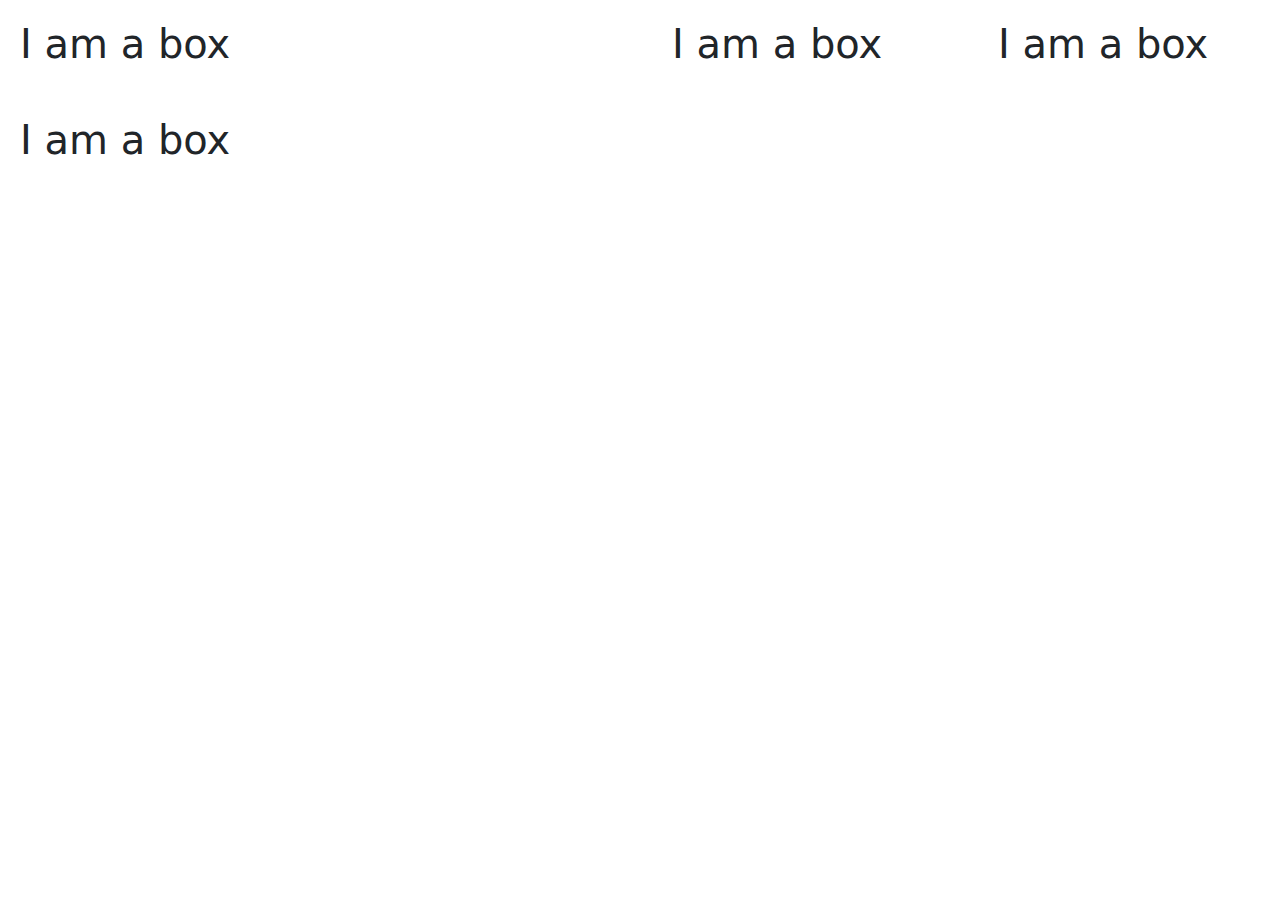
<file: index_work.html>
<!DOCTYPE html>
<html lang="en">
<head>
    <meta charset="UTF-8">
    <meta http-equiv="X-UA-Compatible" content="IE=edge">
    <meta name="viewport" content="width=device-width, initial-scale=1.0">
    <title>Bootstrap Work</title>
    <link rel="stylesheet" href="/CSS/bootstrap.min.css">
    <link rel="stylesheet" href="style.css">
</head>
<body>
    <div class="container-fluid-">
        <div class="row">
            <div class="col-lg-3 col-md-6 col-sm-12">
                <div class="box">
                    <h1>I am a box</h1>
                </div>
            </div>
            <div class="col-lg-3 col-md-6 col-sm-12 offset-md-3">
                <div class="box">
                    <h1>I am a box</h1>
                </div>
            </div>
            <div class="col-lg-3 col-md-6 col-sm-12">
                <div class="box">
                    <h1>I am a box</h1>
                </div>
            </div>
            <div class="col-lg-3 col-md-6 col-sm-12">
                <div class="box">
                    <h1>I am a box</h1>
                </div>
            </div>
        </div>
    </div>
    
</body>
<script src="/js/bootstrap.min.js"></script>
</html>
</file>
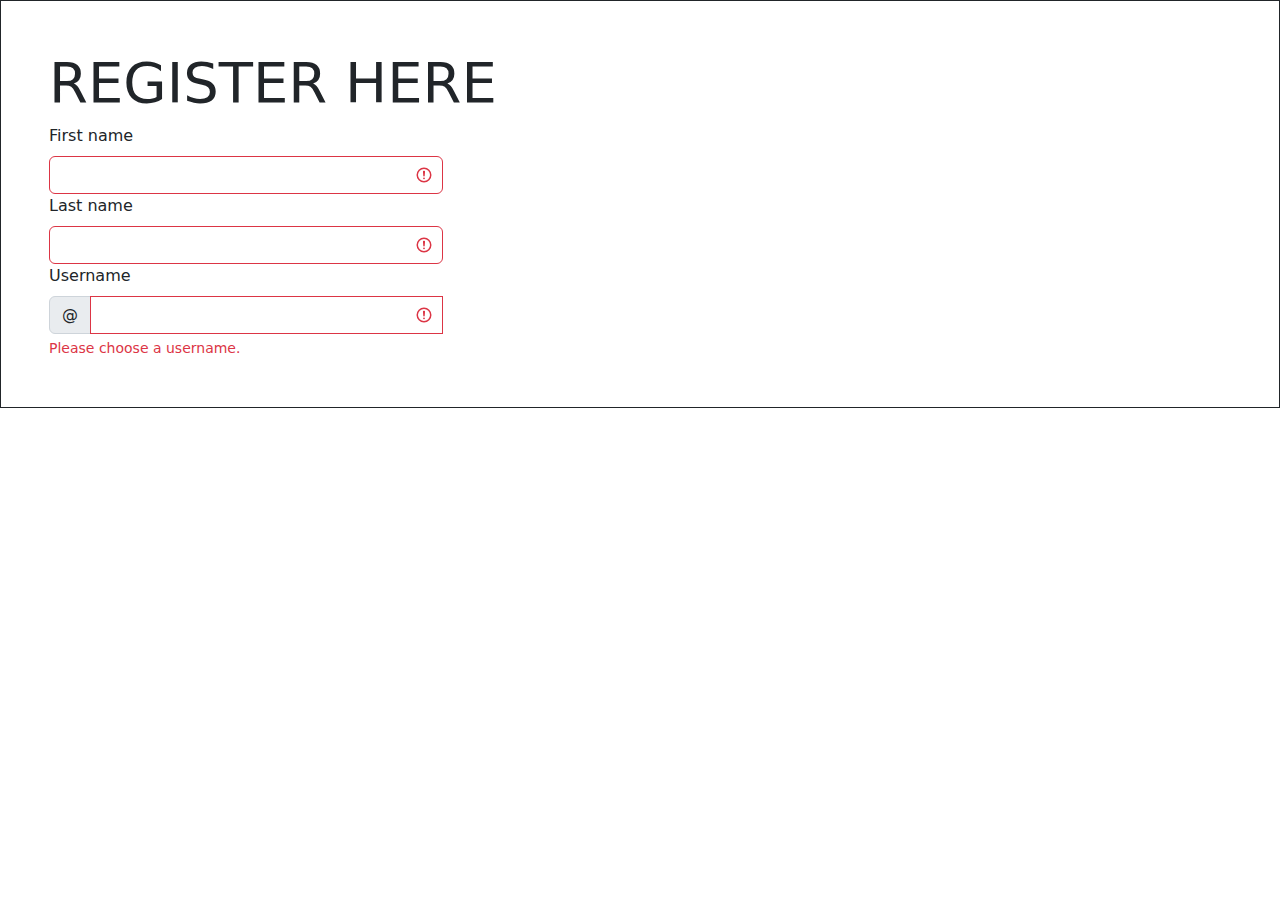
<file: Registration_form.html>
<!DOCTYPE html>
<html lang="en">
<head>
    <meta charset="UTF-8">
    <meta http-equiv="X-UA-Compatible" content="IE=edge">
    <meta name="viewport" content="width=device-width, initial-scale=1.0">
    <title>Registration</title>
    <link rel="stylesheet" href="/CSS/bootstrap.min.css">
</head>
<body>
    <div class="container-fluid">
        <div class="row border border-dark">
            <div class="p-5">
                <div class="col-12">
                    <h1 class="display-4">REGISTER HERE</h1>
                    <form action="" class="was-validated">
                        <div class="col-md-4">
                            <label for="firstname" class="form-label">First name</label>
                            <input type="text" class="form-control" id="firstname" value="" required>
                            <div class="valid-feedback">
                              Looks good!
                            </div>
                        </div>
                        <div class="col-md-4">
                            <label for="lastname" class="form-label">Last name</label>
                            <input type="text" class="form-control" id="lastname" value="" required>
                            <div class="valid-feedback">
                              Looks good!
                            </div>
                        </div>
                        <div class="col-md-4">
                            <label for="validationCustomUsername" class="form-label">Username</label>
                            <div class="input-group has-validation">
                              <span class="input-group-text" id="inputGroupPrepend">@</span>
                              <input type="text" class="form-control" id="validationCustomUsername" aria-describedby="inputGroupPrepend" required>
                              <div class="invalid-feedback">
                                Please choose a username.
                              </div>
                              <div class="valid-feedback">
                                  Looks good
                              </div>
                            </div>
                          </div>
                    </form>
                </div>
            </div>
        </div>
    </div>
</body>
<script src="/js/bootstrap.min.js"></script>
</html>
</file>
<file: style.css>
.box{
    background-color:;
    height: auto;
    padding: 20px;
}
</file>
<file: style2.css>
/* CUSTOMIZE THE CAROUSEL
-------------------------------------------------- */

/* Carousel base class */
.carousel {
    margin-bottom: 4rem;
  }
  /* Since positioning the image, we need to help out the caption */
  .carousel-caption {
    bottom: 3rem;
    z-index: 10;
  }
  
  /* Declare heights because of positioning of img element */
  .carousel-item {
    height: 1000px;
  }
  @media (min-width: 40em) {
    /* Bump up size of carousel content */
    .carousel-caption p {
      margin-bottom: 1.25rem;
      font-size: 1.25rem;
      line-height: 1.4;
    }
  
    .featurette-heading {
      font-size: 50px;
    }
  }
  /* h1{
    font-size: 50px;
    color: darkblue;
    font-weight: bolder;
    font-family: ;
  } */
  .bg{
    background-color: rgb(238, 237, 237);
  }
</file>
<file: carousel_adjustment.css>
.carousel_height{
    height: 600px;
}
</file>
